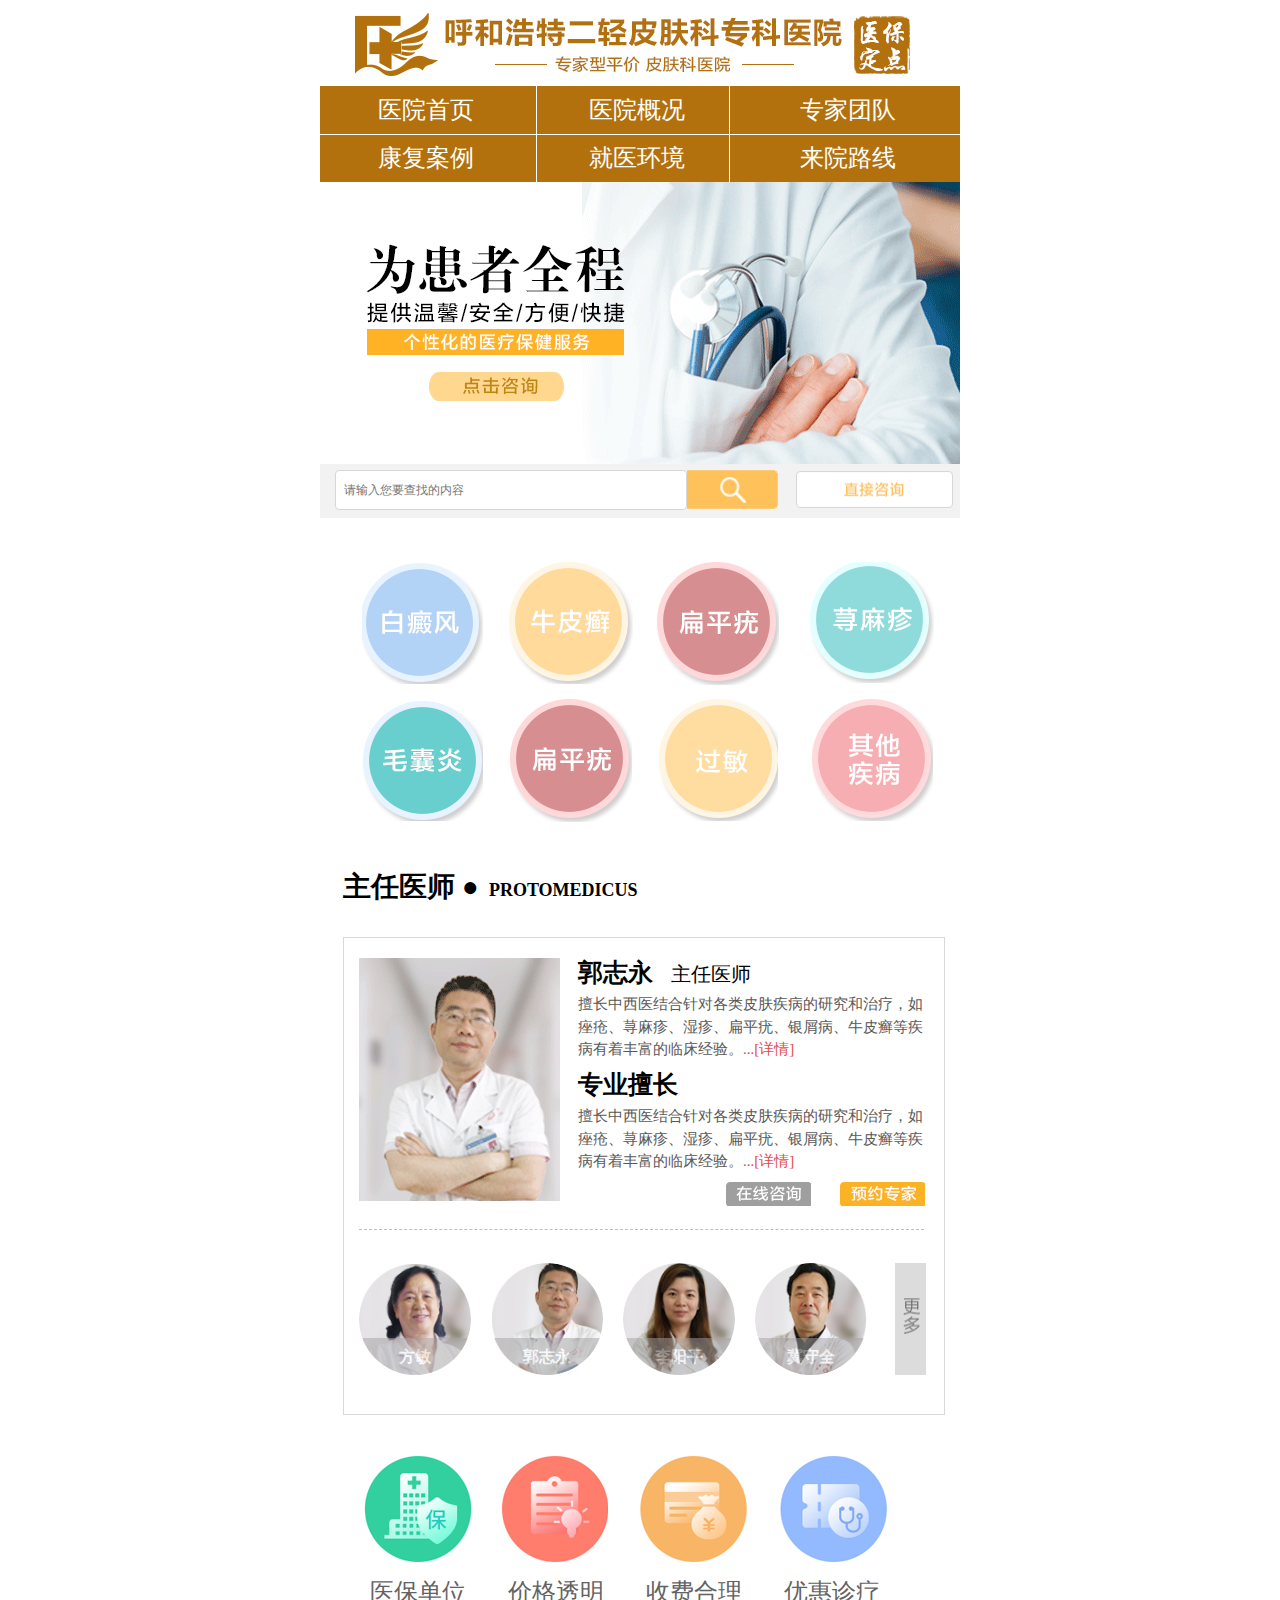
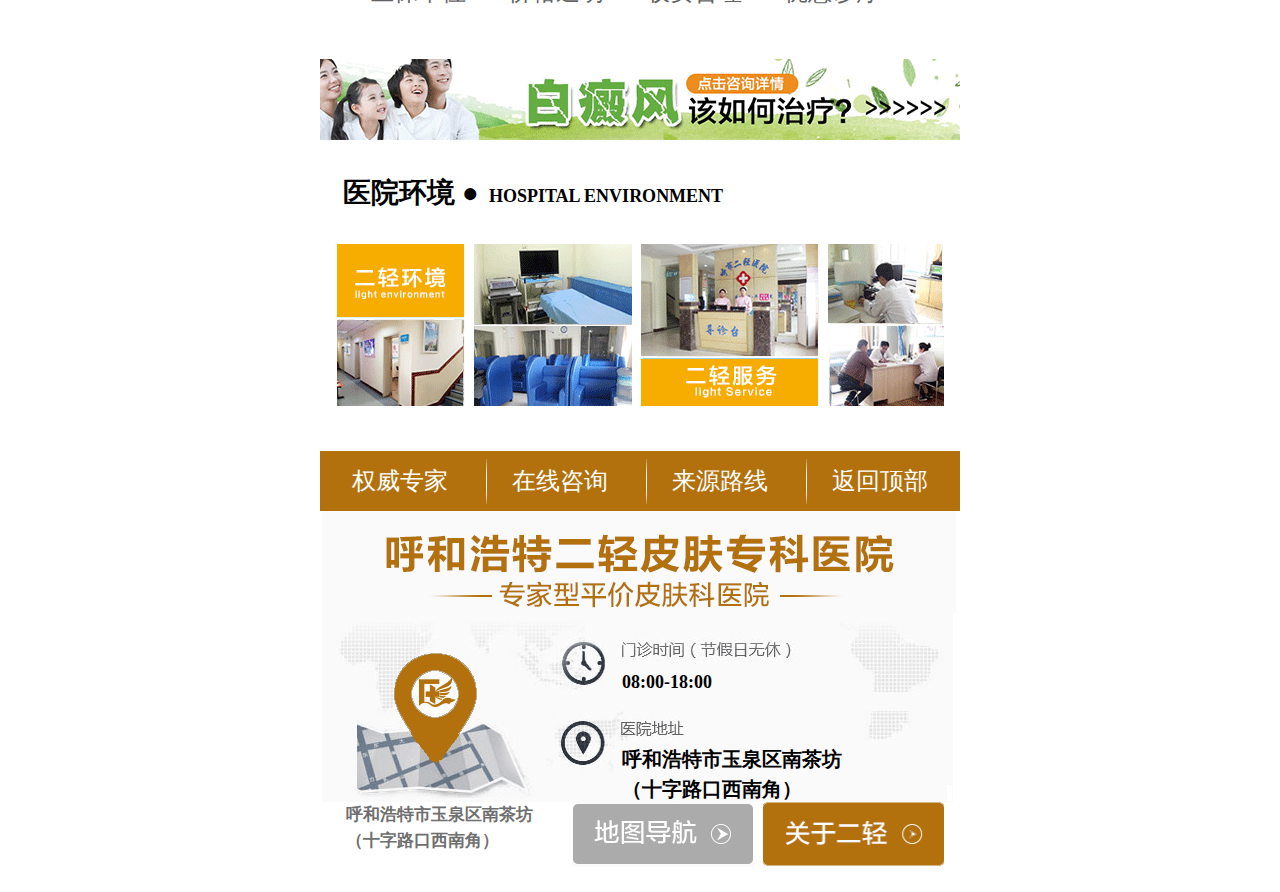
<file: rem/index.html>
<!DOCTYPE html>
<html>
	<head>
		<meta charset="UTF-8">
		<meta name="viewport" content="target-densitydpi=device-dpi,width=640">
		<title></title>
		<link rel="stylesheet" type="text/css" href="css/style.css"/>
		<link rel="stylesheet" type="text/css" href="css/index.css"/>
		<script src="js/mobile.js" type="text/javascript" charset="utf-8"></script>
	</head>
	<body>
		<!--头部-->
		<header>
			<div class="logo">
				<img src="images/logo.png"/>
			</div>
			
			<nav>
				<div class="navzx bianx"></div>
				<div class="navycx1 bianx"></div>
				<div class="navycx2 bianx"></div>
				<ul>
					<li><a href="">医院首页</a></li>
					<li><a href="">医院概况</a></li>
					<li><a href="">专家团队</a></li>
					<li><a href="">康复案例</a></li>
					<li><a href="">就医环境</a></li>
					<li><a href="">来院路线</a></li>
				</ul>
				
			</nav>
		</header>
		<!--banner-->
		<div id="banner">
			<img src="images/banner1.png"/>
		</div>
		<!--搜索-->
		<div id="search">
			<form action="" method="post">
				<input type="" name="" id="" value="请输入您要查找的内容" class="ssh"/>	
				<input type="submit" value="" class="sub"/>
			</form>
			<a href=""></a>
		</div>
		<div id="jibin">
			<ul>
				<li><a href=""><img src="images/bdf.png"/></a></li>
				<li><a href=""><img src="images/npx.png"/></a></li>
				<li><a href=""><img src="images/bpy.png"/></a></li>
				<li><a href=""><img src="images/xmz.png"/></a></li>
				<li><a href=""><img src="images/mny.png"/></a></li>
				<li><a href=""><img src="images/bpy.png"/></a></li>
				<li><a href=""><img src="images/gm.png"/></a></li>
				<li><a href=""><img src="images/qtjb.png"/></a></li>
			</ul>
		</div>
		<div id="title">
			<h1><strong>主任医师&nbsp;●<span>PROTOMEDICUS</span></strong></h1>
		</div>
		<!--主任医师-->
		<div id="zrys" class="doctor">
			<div class="zrtop">
				<div class="zjleft fl">
					<img src="images/1.png"/>
				</div>
				<div class="zjright fr">
					<div class="name2">
						<h2><strong>郭志永</strong><span>主任医师</span></h2>
						<p>     擅长中西医结合针对各类皮肤疾病的研究和治疗，如痤疮、荨麻疹、湿疹、扁平疣、银屑病、牛皮癣等疾病有着丰富的临床经验。<a href="">...[详情]</a></p>
					</div>
					<div class="name2">
						<h2><strong>专业擅长</strong></h2>
						<p>     擅长中西医结合针对各类皮肤疾病的研究和治疗，如痤疮、荨麻疹、湿疹、扁平疣、银屑病、牛皮癣等疾病有着丰富的临床经验。<a href="">...[详情]</a></p>
					</div>
					<div class="ntub">
						<a href="" class="fl"><img src="images/zxzx.png"/></a>
						<a href="" class="fr"><img src="images/yyzj.png"/></a>
					</div>
				</div>
				
			</div>
			<div class="clearfix"></div>
			<div class="zjlist">
				<ul>
					<li><a href=""><img src="images/fqf.jpg"/><p>方敏</p></a></li>
					<li><a href=""><img src="images/gzy.jpg"/><p>郭志永</p></a></li>
					<li><a href=""><img src="images/lyp.jpg"/><p>李阳平</p></a></li>
					<li><a href=""><img src="images/jsq.jpg"/><p>冀守全</p></a></li>
				</ul>
				<div class="next">
					<a href=""></a>
				</div>
			</div>
		</div>
		<div id="ybdw">
			<ul>
				<li><a href=""><img src="images/ybdw.png"/><span>医保单位</span></a></li>
				<li><a href=""><img src="images/jgtm.png"/><span>价格透明</span></a></li>
				<li><a href=""><img src="images/sfhl.png"/><span>收费合理</span></a></li>
				<li><a href=""><img src="images/yhzl.png"/><span>优惠诊疗</span></a></li>
			</ul>
		</div>
		<div id="bdfrhzl">
			<img src="images/2.png"/>
			<a href=""></a>
		</div>
		<div id="title">
			<h1><strong>医院环境&nbsp;●<span>HOSPITAL ENVIRONMENT</span></strong></h1>
		</div>
		<!--医院环境-->
		<div class="yyhj">
			<img src="images/hj.png"/>
		</div>
		<footer>
			<nav>
				<ul>
					<li><a href="">权威专家</a></li>
					<li><a href="">在线咨询</a></li>
					<li><a href="">来源路线</a></li>
					<li><a href="">返回顶部</a></li>
				</ul>
			</nav>
			<div class="foot">
				<img src="images/foot.png"/>
			</div>
			<div class="foot_mid">
				<p>08:00-18:00</p>
				<p>呼和浩特市玉泉区南茶坊   （十字路口西南角）</p>
			</div>
			<div class="bottom">
				<p>呼和浩特市玉泉区南茶坊   （十字路口西南角）</p>
				<a href="" class="dtdh"></a>
				<a href=""></a>
			</div>
		</footer>
	</body>
</html>
</file>
<file: rem/css/style.css>
@charset "utf-8";

/* CSS Document */

/*公共样式*/
body,content1,div,span,ul,ol,li,p,pre,dl,dt,dd,h1,h2,h3,h4,h5,h6,em,a,fieldset,legend,address,label,textarea,select,input,figure,table,th,td,b,i{margin:0;padding:0;}

fieldset,img{border:0;}

ul,li{list-style:none;}

em,i{font-style:normal;}

table{border-collapse:separate;border-spacing:0;}

a{text-decoration:none;}

input,option{ border:#D1D1D1 1px solid;}

a:focus,input,button,select,textarea{outline:none;}
a{blr:expression(this.onFocus=this.blur())}
a{outline: none;}
h1,h2,h3,h4,h5,h6{font-size:100%;font-variant:normal;}

input,select,img{vertical-align:middle;}

legend{display:none;}

textarea{resize:none;}
html{
	font-family: sans-serif;-ms-text-size-adjust: 100%;
	-webkit-text-size-adjust: 100%;overflow-y: scroll;
	-webkit-overflow-scrolling: touch;
}
body{
	margin: 0;font-size: 14px;line-height: 1.5;color: #333;
	background-color: #fff;
}
a{
	background: transparent;text-decoration: none;color: #08c;
}
a:active,a:hover{
	outline: 0;
}
a:hover{color: #fff;}
img{
	border: none;vertical-align: middle;
	-ms-interpolation-mode: bicubic;
}
button,input,optgroup,select,textarea{
	color: inherit;font: inherit;
	margin: 0;
}
button,select{
	text-transform: none;
}
button,html input[type="button"],input[type="reset"],
input[type="submit"]{
	-webkit-appearance: button;
	cursor: pointer;*overflow: visible;
}
button[disabled],html input[disabled]{
	cursor: default;
}
button::-moz-focus-inner,input::-moz-focus-inner{
	border:0;padding: 0;
}
input{
	line-height: normal;
}
input[type="checkbox"],
input[type="radio"]{
	box-sizing: border-box;padding: 0;*height: 13px;
	*width: 13px;
}
input[type="number"]::-webkit-inner-spin-button,
input[type="number"]::-webkit-outer-spin-button{
	height: auto;
}
input[type="search"]{
	-webkit-appearance: textfield;box-sizing: content-box;
}
input[type="search"]::-webkit-search-cancel-button,
input[type="search"]::-webkit-search-decoration{
	-webkit-appearance: none;
}
input{
	margin: 0;padding: 0;
	border: none;background-color: transparent;outline: none;
}
textarea{overflow: auto;resize: vertical;resize: none;}
table{
	border-collapse: collapse;border-spacing: none;
}
td,th{
	padding: 0;
}
html,button,input,select,textarea{
	font-family: "微软雅黑","simsun"
}
ul,ol,{list-style: none outside none;}
h1,h2,h3{
	line-height: 2;font-weight: normal;
}
h1{
	font-size: 21px;
}
h2{
	font-size: 18px;
}
h3{
	font-size: 16px;
}
h4{
	font-size: 14px;
}
h5,h6{
	font-size: 12px;text-transform: uppercase;
}
input:-moz-placeholder,textarea:-moz-placeholder{color: #ccc;}
input::-moz-placeholder,textarea::-moz-placeholder{color: #ccc;}
input:-ms-input-placeholder,textarea:-ms-input-placeholder{color: #ccc;}
input::-webkit-input-placeholder,textarea::-webkit-input-placeholder{color: #ccc;}

.clearfix:before,.clearfix:after{
	content:"",display:table;
}
.clearfix:after{
	clear: both;
}
.clearfix{
	*zoom: 1;
}
.fl{
	float: left;
}
.fr{
	float: right;
}
body{
	max-width: 640px;
	margin: auto; background: #ffffff;color: #5a5858;
}
header{
	width: 100%;
	height: 182px;
}
header .logo{
	width: 100%;
	height: 86px;
}
header .logo img{
	height:86px;
}
nav{
	height: 96px;
	background: #b2710c;
	position: relative;
}
nav .bianx{
	background:white;
}
nav .navzx{
	width: 100%;
	height: 1px;
	position: absolute;
	top: 48px;
}
nav .navycx1{
	width: 1px;
	height: 100%;
	position: absolute;
	left: 216px;
}
nav .navycx2{
	width: 1px;
	height: 100%;
	position: absolute;
	left: 409px;
}
nav ul li{
	width: 33%;
	float: left;
	line-height: 48px;
	text-align: center;
	font-size: 24px;
	font-weight: 500;
}
nav ul li a{
	color: white;
}
#banner{
	height: 282px;
}
footer{
width: 100%;
height: 441px;
margin-top: 45px;	
}
footer nav{
	width: 100%;
	height: 60px;
	background: #b2710c;
}
footer nav ul li{
	width: 25%;
	background: url(../images/rig.png)no-repeat;
	background-size: 11px 60px;
}
footer nav ul li:first-child{
	background-image: none;
}
footer nav ul li a{
	display: block;
	color: white;
	height: 60px;
	text-align: center;
	line-height: 60px;
}
footer  .foot{
	height: 107px;
	width: 100%;
}
footer  .foot img{
	width: 100%;
}
footer .foot_mid{
	width: 100%;
	height: 184px;
	position: relative;
	background: url(../images/dz.png)no-repeat;
	background-size: 100% 184px;
}
footer .foot_mid p{
	color: #000000;
	display: block;
	position: absolute;
	left: 302px;
	font-weight: 600;
}
footer .foot_mid p:first-child{
	font-size: 18px;
	width: 142px;
	height: 25px;
	top: 51px;
	
}
footer .foot_mid p:last-child{
	width: 246px;
	font-size: 20px;
	top: 126px;
}
footer .bottom{
	height: 65px;
	position: relative;
}
footer .bottom p{
	color: #6f6f6f;
	font-size: 17px;
	display: block;
	width: 190px;
	position: absolute;
	left: 26px;
	font-weight: 600;
}
footer .bottom a{
	display: block;
	width: 181px;
	height: 65px;
	position: absolute;
}
footer .bottom .dtdh{
	position: absolute;right: 207px;background: url(../images/dtdh.png)no-repeat;
}
footer .bottom a:last-child{
	background: url(../images/yeq.png)no-repeat;
	background-size: 181px 65px;
	right: 16px;
}
</file>
<file: rem/css/index.css>
#search{
	height: 54px;
	background: #f2f2f2;
	position: relative;
}
#search form{
	width: 445px;
	height:40px;
	position: absolute;
	top: 6px;
	left: 15px;
}

#search form .ssh{
	float: left;
	width:342px;
	height:38px;
	border-radius: 4px;
	padding-left: 8px;
	color: #757575;
	font-size:12px;
	background: white;
	border: 1px solid #d7d7d7;
}
#search form .sub{
	width: 91px;
	height:40px;
	float: left;
	cursor: pointer;
	background: url(../images/ss.png)no-repeat;
	background-size: 91px 40px;

}
#search a{
	display: inline-block;
	width: 160px;
	height: 40px;
	position: absolute;
	right:6px;
	top:6px;
	
	background: url(../images/zjzx.png)no-repeat;
    background-size: 160px 40px;
}
#jibin{
	width: 592px;
	height: 272px;
	margin-left: 42px;
	margin-top: 44px;
}
#jibin ul li{
	float: left;
	width: 121px;
	height: 122px;
	margin-right: 26px;
	margin-bottom: 15px;
}
#title{
	width: 100%;
	height: 58px;
	color: #000000;
	line-height: 30px;
	margin-top: 25px;
	margin-bottom: 20px;
}
#title h1{
	padding-left: 23px;
	font-size: 28px;
}
#title h1 span{
	font-size: 18px;
	padding-left: 10px;
}
/*主任医师*/
#zrys{
	width: 565px;
	height: 436px;
	border: 1px solid #d9d9d9;
	margin-left: 23px;
	padding: 20px 20px 20px 15px;
}
#zrys .zrtop{
	width: 565px;
	height: 271px;
	border-bottom: 1px dashed #c1bdbd;
}
#zrys .zrtop .zjleft{
	width: 201px;
	height: 243px;
}
#zrys .zrtop .zjright{
	width: 346px;
	height: 255px;
	position: relative;
}
#zrys .zrtop .zjright .name2{
	height: 112px;
}
#zrys .zrtop .zjright .name2 h2{
	height: 35px;
	line-height: 30px;
	font-size: 25px;
	color: #000000;
}
#zrys .zrtop .zjright .name2 h2 span{
	font-size: 20px;
	padding-left: 18px;
}
#zrys .zrtop .zjright .name2 p{
	font-size: 15px;
}
#zrys .zrtop .zjright .name2 p a{color: #e24c4c;}
#zrys .zrtop .zjright .ntub{
	width: 198px;
	height: 24px;
	position: absolute;
	right: 0;
}
#zrys .zrtop .zjright .ntub a{
	display: block;
	width: 84px;
	height: 24px;
}
#zrys .zjlist{
	width: 567px;
	height: 112px;
	margin-top: 33px;
}
#zrys .zjlist ul{
	float: left;
}
#zrys .zjlist ul li{
	float: left;
	width: 112px;
	height: 112px;
	overflow: hidden;
	border-radius: 50%;
	margin-right: 20px;
	position: relative;
}
#zrys .zjlist ul li  p{
	width: 112px;
	height: 37px;
	color: white;
	text-align: center;
	line-height: 37px;
	background: #a3a1a2;
	opacity: 0.5;
	position: absolute;
	bottom: 0;
	font-size: 16px;
	font-weight: 700;
}
#zrys .zjlist ul li img{
	width: 112px;
	height: 112px;
}
#zrys .zjlist .next{
	float: right;
	width: 31px;
	height: 112px;
}
#zrys .zjlist .next a{
	display: block;
	width: 31px;
	height: 112px;
	background: url(../images/gd.png)no-repeat;
	background-size: 31px 112px;
}
#ybdw{
	width: 552px;
	height: 150px;
	margin: auto;
	margin-top: 40px;
}
#ybdw ul li{
	width: 108px;
	height: 150px;
	margin-right: 30px;
	float: left;
}
#ybdw ul li a span{
	display: block;
	width: 108px;
	color: #636363;
	text-align: center;
	font-size: 24px;
	padding-top: 10px;
}
#bdfrhzl{
	width: 100%;
	height: 81px;
	margin-top: 54px;
	position: relative;
}
#bdfrhzl a{
	display: block;
	width: 117px;
	height: 21px;
	position: absolute;
	top: 15px;
	right: 116px;
}
.yyhj{
	width: 607px;
	height: 163px;
	margin-left: 17px;
}
</file>
